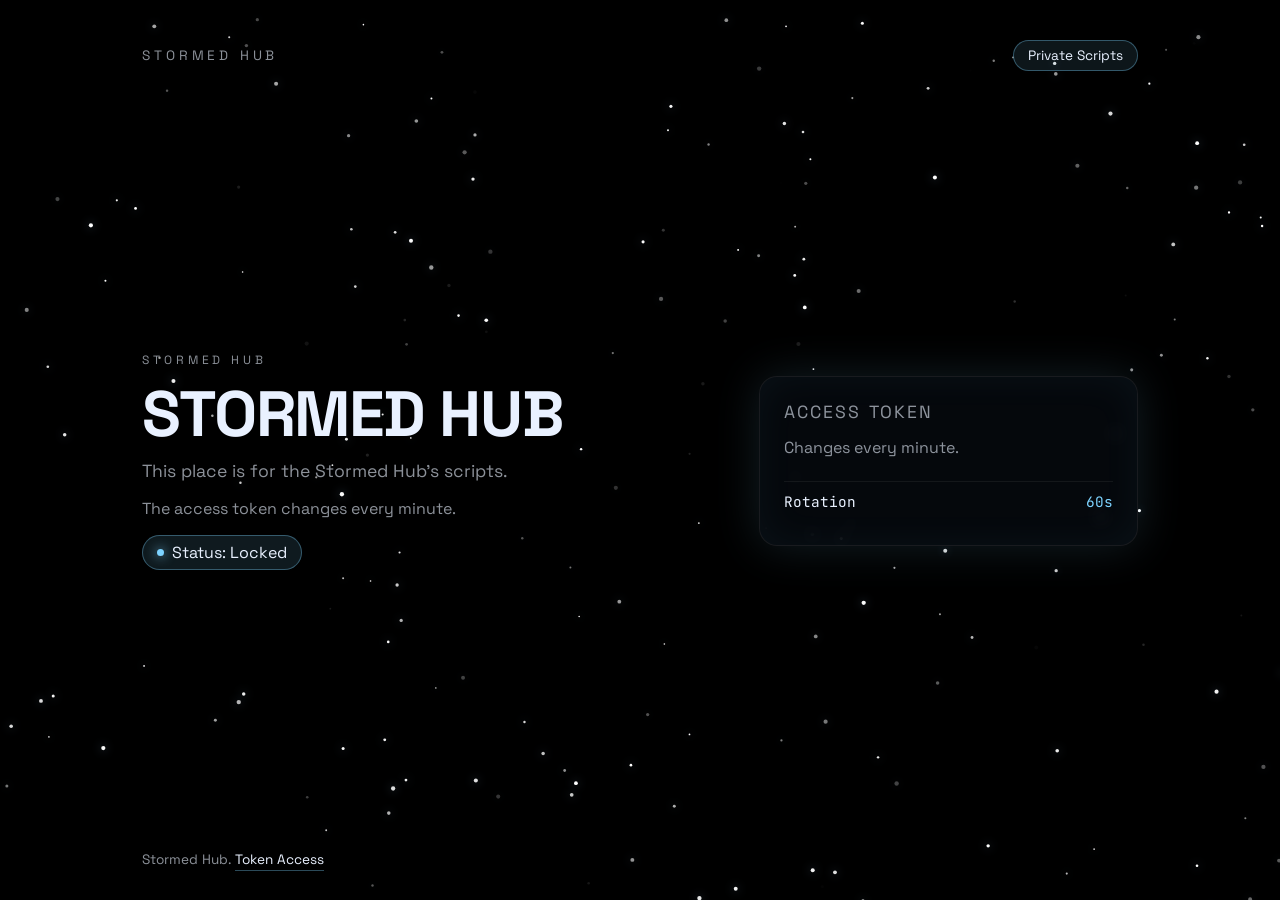
<file: index.html>
<!doctype html>
<html lang="en">
  <head>
    <meta charset="utf-8" />
    <meta name="viewport" content="width=device-width, initial-scale=1" />
    <title>STORMED HUB</title>
    <link rel="icon" type="image/png" href="images/StormedGroup.png" />
    <link rel="preconnect" href="https://fonts.googleapis.com" />
    <link rel="preconnect" href="https://fonts.gstatic.com" crossorigin />
    <link
      href="https://fonts.googleapis.com/css2?family=Space+Grotesk:wght@400;500;600;700&family=JetBrains+Mono:wght@400;600&display=swap"
      rel="stylesheet"
    />
    <link rel="stylesheet" href="styles.css" />
  </head>
  <body>
    <canvas id="snow" aria-hidden="true"></canvas>

    <main class="page">
      <nav class="nav">
        <div class="brand">STORMED HUB</div>
        <div class="tag">Private Scripts</div>
      </nav>

      <section class="hero">
        <div class="hero-copy">
          <p class="eyebrow">Stormed Hub</p>
          <h1>STORMED HUB</h1>
          <p class="lead">This place is for the Stormed Hub's scripts.</p>
          <p class="note">The access token changes every minute.</p>
          <div class="pill"><span></span> Status: Locked</div>
        </div>

        <div class="panel">
          <div class="panel-title">Access Token</div>
          <p class="panel-copy">Changes every minute.</p>
          <div class="panel-row">
            <span>Rotation</span>
            <span class="panel-value">60s</span>
          </div>
        </div>
      </section>

      <footer class="footer">
        Stormed Hub. <a class="footer-link" href="token.html">Token Access</a>
      </footer>
    </main>

    <script src="script.js"></script>
  </body>
</html>
</file>
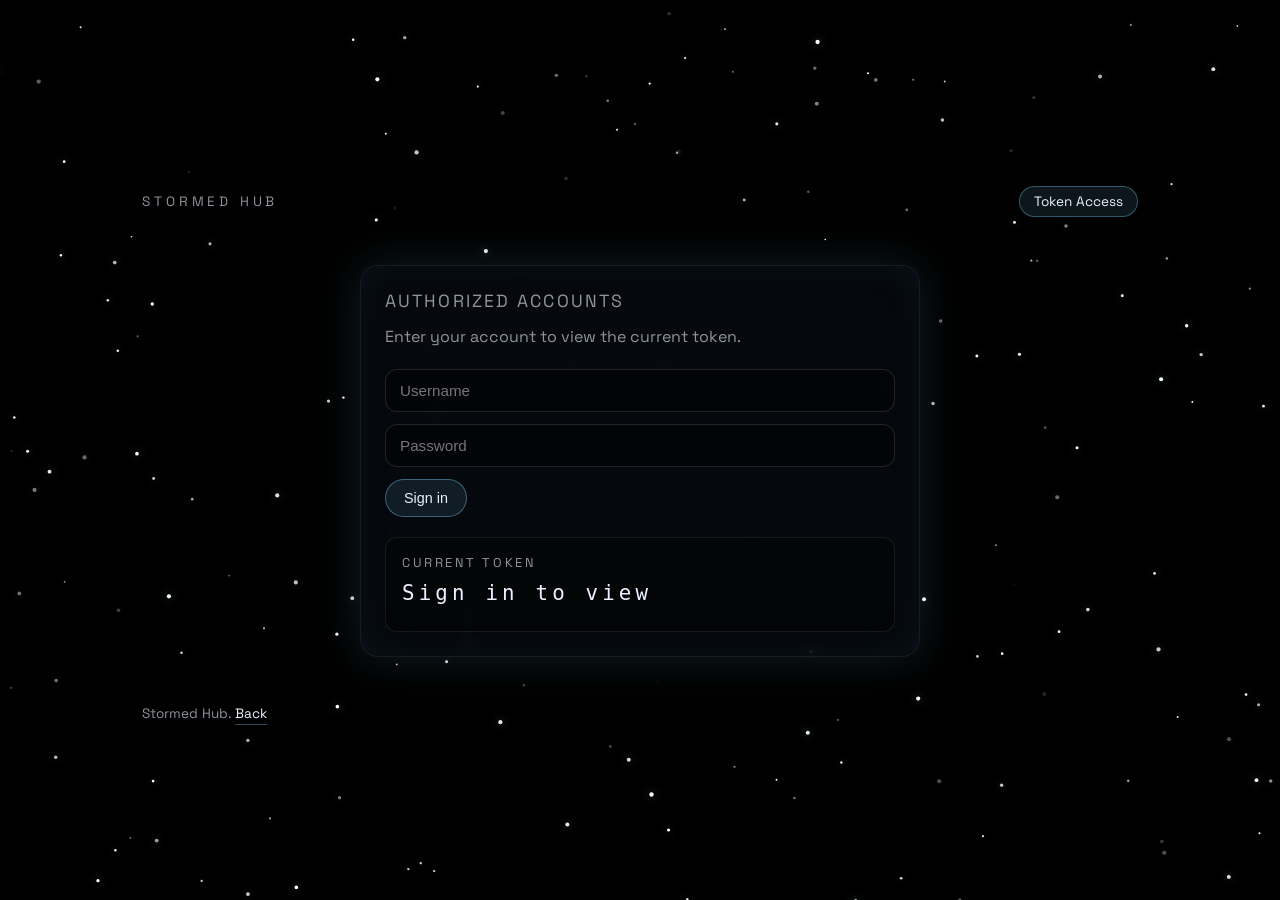
<file: token.html>
<!doctype html>
<html lang="en">
  <head>
    <meta charset="utf-8" />
    <meta name="viewport" content="width=device-width, initial-scale=1" />
    <title>STORMED HUB | Token Access</title>
    <link rel="icon" type="image/png" href="images/StormedGroup.png" />
    <link rel="preconnect" href="https://fonts.googleapis.com" />
    <link rel="preconnect" href="https://fonts.gstatic.com" crossorigin />
    <link
      href="https://fonts.googleapis.com/css2?family=Space+Grotesk:wght@400;500;600;700&family=JetBrains+Mono:wght@400;600&display=swap"
      rel="stylesheet"
    />
    <link rel="stylesheet" href="styles.css" />
  </head>
  <body>
    <canvas id="snow" aria-hidden="true"></canvas>

    <main class="page token-page">
      <nav class="nav">
        <div class="brand">STORMED HUB</div>
        <div class="tag">Token Access</div>
      </nav>

      <section class="panel token-panel">
        <div class="panel-title">Authorized Accounts</div>
        <p class="panel-copy">Enter your account to view the current token.</p>

        <form id="auth-form" class="auth-form">
          <input
            id="auth-username"
            class="auth-input"
            type="text"
            autocomplete="username"
            placeholder="Username"
            required
          />
          <input
            id="auth-password"
            class="auth-input"
            type="password"
            autocomplete="current-password"
            placeholder="Password"
            required
          />
          <div class="auth-row">
            <button id="login-button" class="auth-button" type="submit">
              Sign in
            </button>
            <button id="logout-button" class="auth-button ghost" type="button" hidden>
              Log out
            </button>
          </div>
        </form>

        <div class="token-box">
          <div class="token-label">Current Token</div>
          <div id="token-value" class="token-value">Sign in to view</div>
          <div id="token-meta" class="token-meta"></div>
          <div id="user-meta" class="token-meta"></div>
        </div>
      </section>

      <footer class="footer">
        Stormed Hub. <a class="footer-link" href="index.html">Back</a>
      </footer>
    </main>

    <script src="token.js?v=20260310"></script>
    <script src="script.js"></script>
  </body>
</html>
</file>
<file: styles.css>
:root {
  color-scheme: dark;
  --bg: #000;
  --text: #e9f1ff;
  --muted: rgba(233, 241, 255, 0.6);
  --accent: #7dd3ff;
  --panel: rgba(8, 12, 18, 0.7);
  --panel-border: rgba(255, 255, 255, 0.08);
  --panel-glow: rgba(125, 211, 255, 0.14);
}

* {
  box-sizing: border-box;
  margin: 0;
  padding: 0;
}

body {
  min-height: 100vh;
  background: var(--bg);
  color: var(--text);
  font-family: "Space Grotesk", sans-serif;
  overflow-x: hidden;
  overflow-y: auto;
}

#snow {
  position: fixed;
  inset: 0;
  width: 100%;
  height: 100%;
  pointer-events: none;
  z-index: 0;
}

.page {
  position: relative;
  z-index: 1;
  min-height: 100vh;
  width: 100%;
  max-width: 1200px;
  margin: 0 auto;
  display: flex;
  flex-direction: column;
  justify-content: space-between;
  padding: 40px 8vw 32px;
  gap: 48px;
}

.nav {
  display: flex;
  align-items: center;
  justify-content: space-between;
  gap: 16px;
  flex-wrap: wrap;
}

.brand {
  font-size: 0.85rem;
  text-transform: uppercase;
  letter-spacing: 0.28em;
  color: var(--muted);
}

.tag {
  font-size: 0.85rem;
  padding: 6px 14px;
  border-radius: 999px;
  border: 1px solid rgba(125, 211, 255, 0.35);
  background: rgba(125, 211, 255, 0.1);
  color: var(--text);
}

.hero {
  display: grid;
  grid-template-columns: minmax(0, 1.2fr) minmax(0, 0.8fr);
  gap: 48px;
  align-items: center;
}

.hero-copy {
  display: flex;
  flex-direction: column;
  gap: 16px;
}

.eyebrow {
  font-size: 0.75rem;
  text-transform: uppercase;
  letter-spacing: 0.32em;
  color: var(--muted);
}

h1 {
  font-size: clamp(2.6rem, 5vw, 4.8rem);
  line-height: 0.95;
  letter-spacing: -0.02em;
}

.lead {
  font-size: 1.1rem;
  color: var(--muted);
  max-width: 52ch;
}

.note {
  font-size: 1rem;
  color: var(--muted);
}

.pill {
  display: inline-flex;
  align-items: center;
  gap: 8px;
  padding: 6px 14px;
  border-radius: 999px;
  border: 1px solid rgba(125, 211, 255, 0.35);
  background: rgba(125, 211, 255, 0.12);
  color: var(--text);
  width: fit-content;
}

.pill span {
  width: 7px;
  height: 7px;
  border-radius: 999px;
  background: var(--accent);
  box-shadow: 0 0 12px var(--accent);
}

.panel {
  background: var(--panel);
  border-radius: 18px;
  border: 1px solid var(--panel-border);
  padding: 24px;
  box-shadow: 0 0 45px var(--panel-glow), inset 0 0 40px rgba(125, 211, 255, 0.05);
  backdrop-filter: blur(8px);
  width: 100%;
}

.panel-title {
  font-size: 1.1rem;
  letter-spacing: 0.12em;
  text-transform: uppercase;
  color: var(--muted);
  margin-bottom: 12px;
}

.panel-copy {
  color: var(--muted);
  line-height: 1.6;
  margin-bottom: 20px;
}

.panel-row {
  display: flex;
  align-items: center;
  justify-content: space-between;
  font-family: "JetBrains Mono", monospace;
  font-size: 0.9rem;
  padding: 10px 0;
  border-top: 1px solid rgba(255, 255, 255, 0.06);
}

.panel-row:first-of-type {
  border-top: none;
}

.panel-value {
  color: var(--accent);
}

.footer {
  font-size: 0.85rem;
  color: var(--muted);
}

.footer-link {
  color: var(--text);
  text-decoration: none;
  border-bottom: 1px solid rgba(125, 211, 255, 0.35);
  padding-bottom: 2px;
}

.footer-link:hover {
  color: var(--accent);
}

.token-page {
  justify-content: center;
  text-align: left;
}

.token-panel {
  max-width: 560px;
  width: 100%;
  margin: 0 auto;
}

.token-box {
  border: 1px solid rgba(255, 255, 255, 0.08);
  border-radius: 12px;
  padding: 16px;
  background: rgba(0, 0, 0, 0.35);
}

.token-label {
  font-size: 0.8rem;
  letter-spacing: 0.2em;
  text-transform: uppercase;
  color: var(--muted);
  margin-bottom: 10px;
}

.token-value {
  font-family: \"JetBrains Mono\", monospace;
  font-size: 1.3rem;
  letter-spacing: 0.2em;
}

.token-meta {
  margin-top: 10px;
  font-size: 0.85rem;
  color: var(--muted);
}

.auth-form {
  display: grid;
  gap: 12px;
  margin: 16px 0 20px;
}

.auth-input {
  width: 100%;
  border-radius: 12px;
  border: 1px solid rgba(255, 255, 255, 0.12);
  background: rgba(0, 0, 0, 0.4);
  color: var(--text);
  padding: 12px 14px;
  font-size: 0.95rem;
}

.auth-input:focus {
  outline: none;
  border-color: rgba(125, 211, 255, 0.6);
}

.auth-row {
  display: flex;
  flex-wrap: wrap;
  gap: 12px;
}

.auth-button {
  appearance: none;
  border: 1px solid rgba(125, 211, 255, 0.4);
  background: rgba(125, 211, 255, 0.1);
  color: var(--text);
  padding: 10px 18px;
  border-radius: 999px;
  font-size: 0.9rem;
  cursor: pointer;
  transition: transform 0.2s ease, border-color 0.2s ease;
}

.auth-button:hover {
  transform: translateY(-1px);
  border-color: rgba(125, 211, 255, 0.7);
}

.auth-button:disabled {
  opacity: 0.5;
  cursor: not-allowed;
}

.auth-button.ghost {
  background: transparent;
}

@media (max-width: 900px) {
  .page {
    padding: 32px 6vw 24px;
  }

  .hero {
    grid-template-columns: 1fr;
  }
}

@media (max-width: 600px) {
  .brand {
    letter-spacing: 0.18em;
  }

  .nav {
    flex-direction: column;
    align-items: flex-start;
  }

  .page {
    padding: 28px 6vw 20px;
    gap: 32px;
  }
}
</file>
